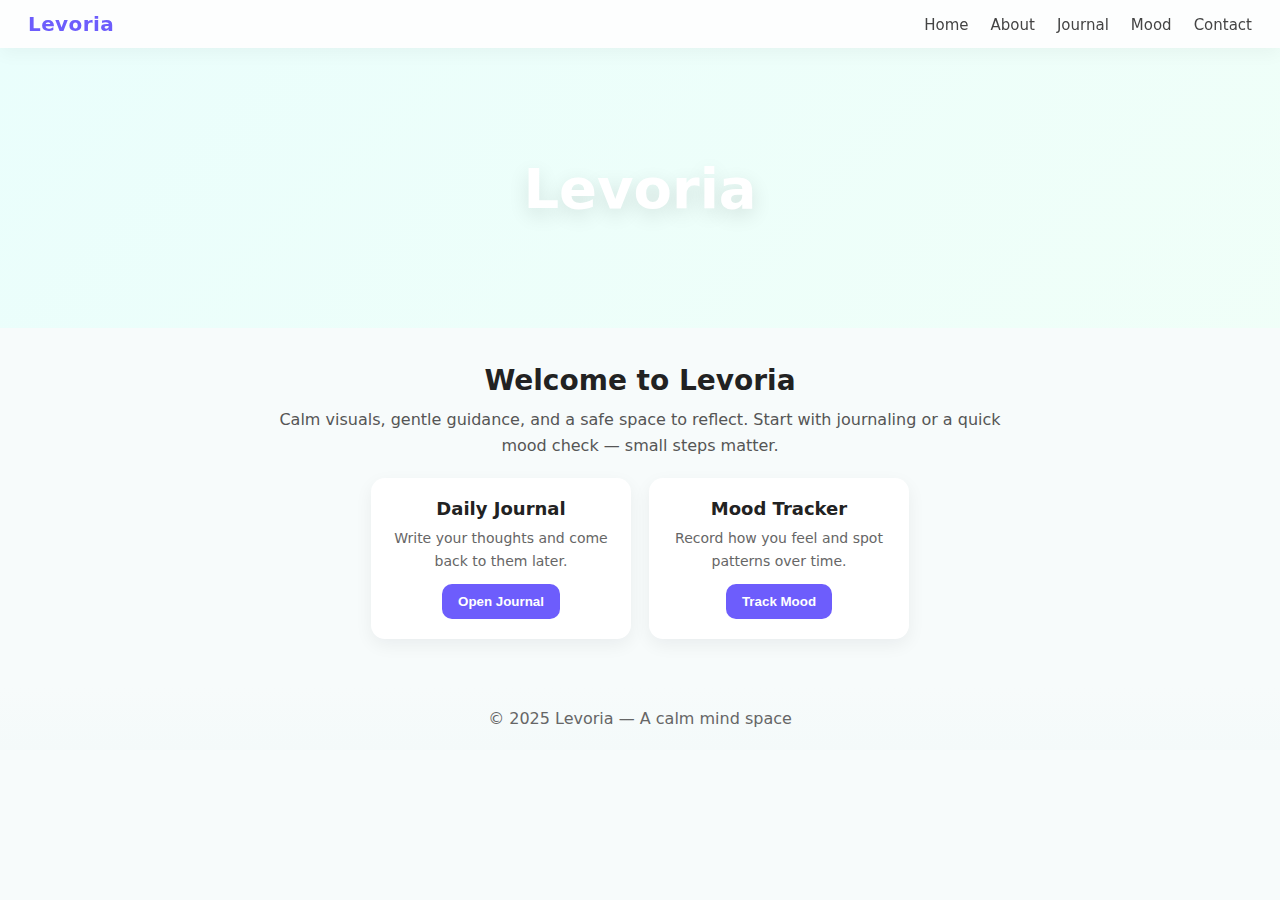
<file: index.html>
<!doctype html>
<html lang="en">
<head>
  <meta charset="utf-8" />
  <meta name="viewport" content="width=device-width,initial-scale=1" />
  <title>Levoria — Home</title>
  <link rel="stylesheet" href="style.css">
</head>
<body>

<nav class="navbar">
  <div class="logo">Levoria</div>
  <ul class="nav-links">
    <li><a href="index.html">Home</a></li>
    <li><a href="about.html">About</a></li>
    <li><a href="journal.html">Journal</a></li>
    <li><a href="mood.html">Mood</a></li>
    <li><a href="contact.html">Contact</a></li>
  </ul>
</nav>

<header class="header">Levoria</header>

<main class="section">
  <h2>Welcome to Levoria</h2>
  <p>Calm visuals, gentle guidance, and a safe space to reflect. Start with journaling or a quick mood check — small steps matter.</p>

  <div class="cards" aria-hidden="false">
    <div class="card">
      <h3>Daily Journal</h3>
      <p>Write your thoughts and come back to them later.</p>
      <div style="margin-top:12px"><a href="journal.html"><button>Open Journal</button></a></div>
    </div>

    <div class="card">
      <h3>Mood Tracker</h3>
      <p>Record how you feel and spot patterns over time.</p>
      <div style="margin-top:12px"><a href="mood.html"><button>Track Mood</button></a></div>
    </div>
  </div>
</main>

<footer class="footer">
  © 2025 Levoria — A calm mind space
</footer>

<script src="script.js" defer></script>
</body>
</html>
</file>
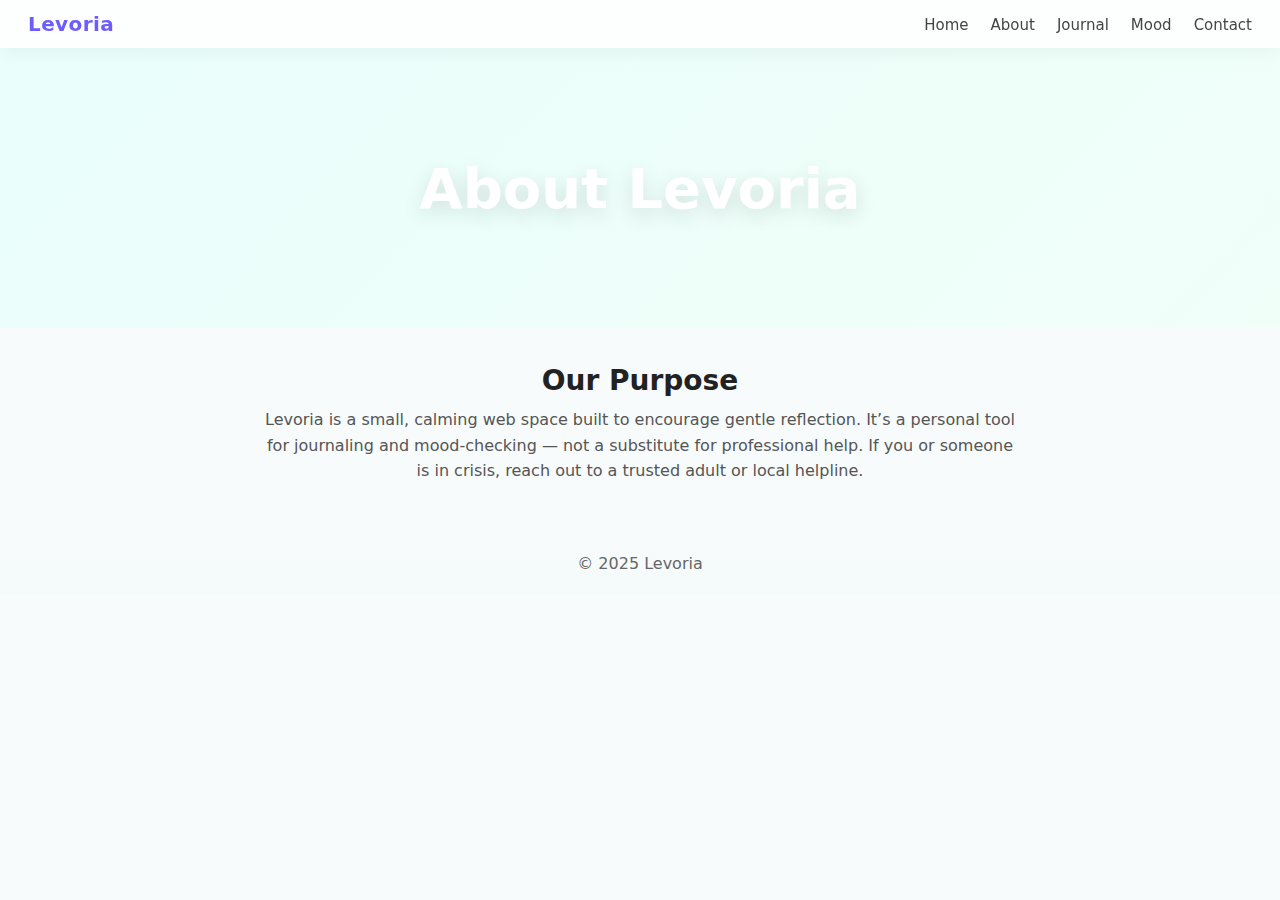
<file: about.html>
<!doctype html>
<html lang="en">
<head>
  <meta charset="utf-8" />
  <meta name="viewport" content="width=device-width,initial-scale=1" />
  <title>Levoria — About</title>
  <link rel="stylesheet" href="style.css">
</head>
<body>

<nav class="navbar">
  <div class="logo">Levoria</div>
  <ul class="nav-links">
    <li><a href="index.html">Home</a></li>
    <li><a href="about.html">About</a></li>
    <li><a href="journal.html">Journal</a></li>
    <li><a href="mood.html">Mood</a></li>
    <li><a href="contact.html">Contact</a></li>
  </ul>
</nav>

<header class="header">About Levoria</header>

<main class="section">
  <h2>Our Purpose</h2>
  <p>Levoria is a small, calming web space built to encourage gentle reflection. It’s a personal tool for journaling and mood-checking — not a substitute for professional help. If you or someone is in crisis, reach out to a trusted adult or local helpline.</p>
</main>

<footer class="footer">© 2025 Levoria</footer>
<script src="script.js" defer></script>
</body>
</html>
</file>
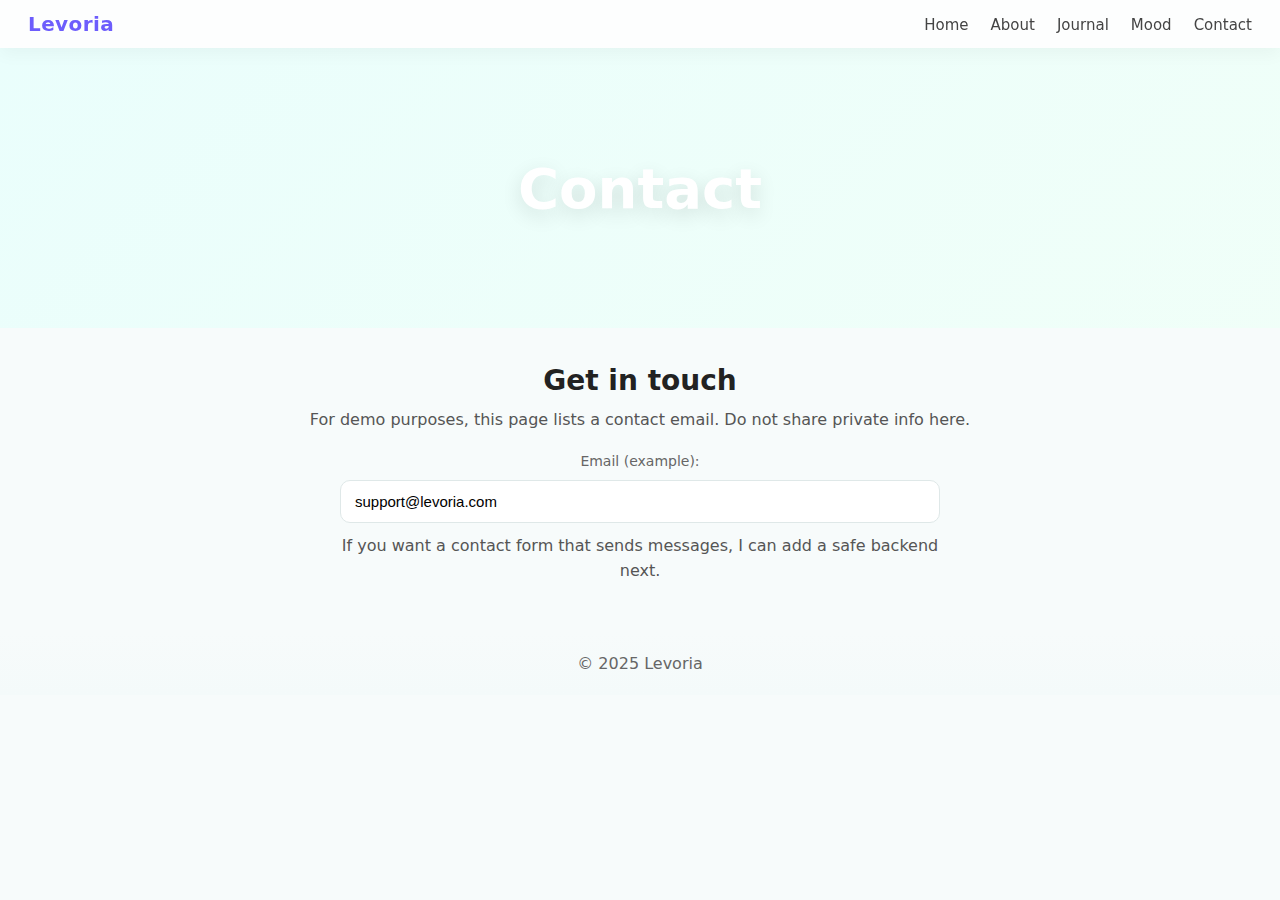
<file: contact.html>
<!doctype html>
<html lang="en">
<head>
  <meta charset="utf-8" />
  <meta name="viewport" content="width=device-width,initial-scale=1" />
  <title>Levoria — Contact</title>
  <link rel="stylesheet" href="style.css">
</head>
<body>

<nav class="navbar">
  <div class="logo">Levoria</div>
  <ul class="nav-links">
    <li><a href="index.html">Home</a></li>
    <li><a href="about.html">About</a></li>
    <li><a href="journal.html">Journal</a></li>
    <li><a href="mood.html">Mood</a></li>
    <li><a href="contact.html">Contact</a></li>
  </ul>
</nav>

<header class="header">Contact</header>

<main class="section">
  <h2>Get in touch</h2>
  <p class="small">For demo purposes, this page lists a contact email. Do not share private info here.</p>

  <div style="max-width:600px;margin:18px auto">
    <label class="small">Email (example):</label>
    <input type="email" value="support@levoria.com" readonly>
    <p class="small" style="margin-top:10px">If you want a contact form that sends messages, I can add a safe backend next.</p>
  </div>
</main>

<footer class="footer">© 2025 Levoria</footer>
<script src="script.js" defer></script>
</body>
</html>
</file>
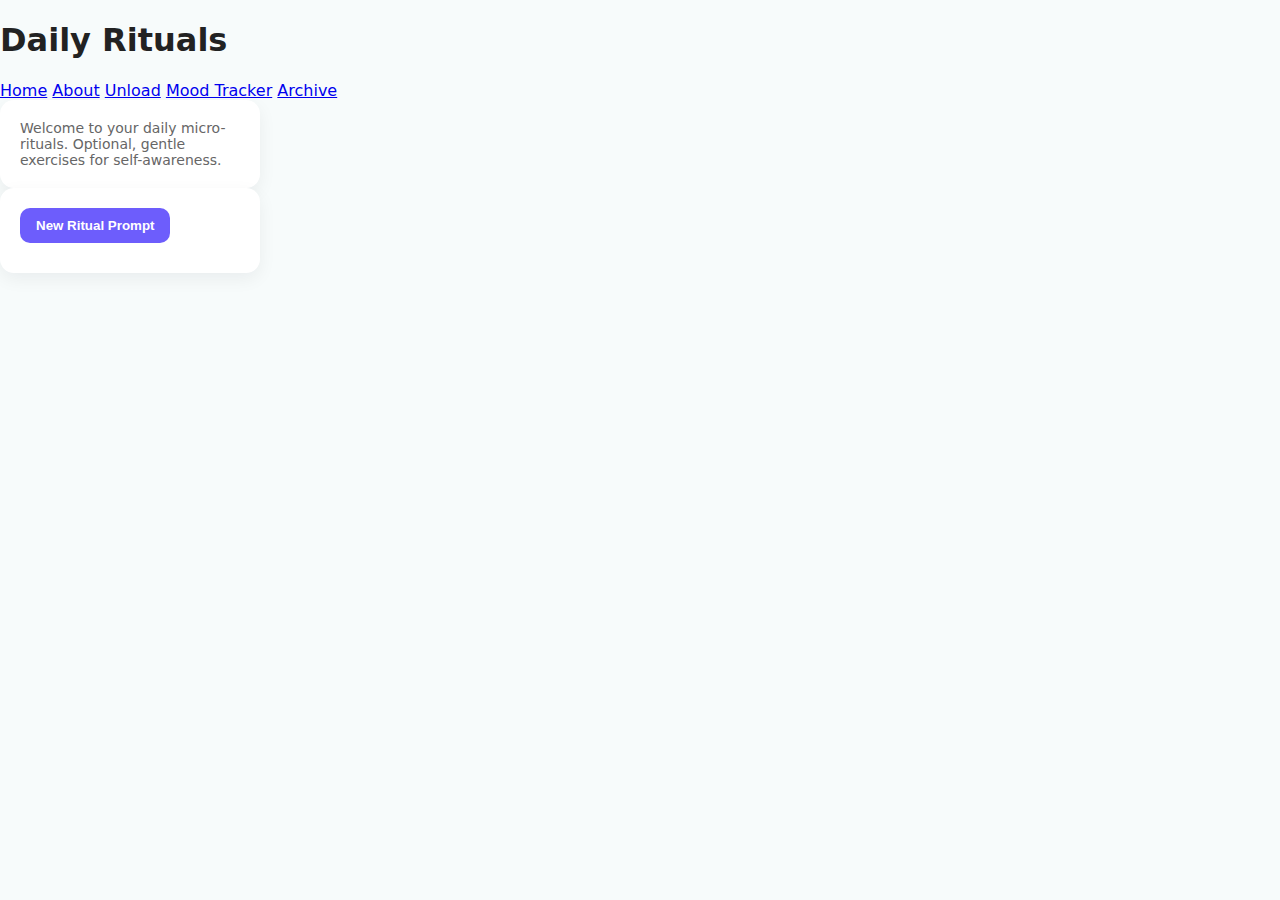
<file: daily.html>
<!DOCTYPE html>
<html lang="en">
<head>
  <meta charset="UTF-8">
  <meta name="viewport" content="width=device-width, initial-scale=1.0">
  <title>Daily Ritual | Levoria</title>
  <link rel="stylesheet" href="style.css">
</head>
<body>

<div class="background-shapes">
  <span></span><span></span><span></span>
</div>

<header>
  <h1>Daily Rituals</h1>
  <nav>
    <a href="index.html">Home</a>
    <a href="about.html">About</a>
    <a href="journal.html">Unload</a>
    <a href="mood.html">Mood Tracker</a>
    <a href="archive.html">Archive</a>
  </nav>
</header>

<main>
  <div class="container">

    <div class="card">
      <p>Welcome to your daily micro-rituals. Optional, gentle exercises for self-awareness.</p>
    </div>

    <div class="card">
      <button onclick="generateDailyRitual()">New Ritual Prompt</button>
      <p id="dailyPrompt" style="margin-top:10px; font-style: italic;"></p>
    </div>

  </div>
</main>

<script>
const dailyRituals = [
  "Notice one small thing you appreciated today.",
  "Release one worry and let it fade.",
  "Acknowledge one feeling without judging it.",
  "Take three deep breaths, slowly.",
  "Write one word describing your day."
];

function generateDailyRitual() {
  const promptEl = document.getElementById("dailyPrompt");
  const random = dailyRituals[Math.floor(Math.random() * dailyRituals.length)];
  promptEl.innerText = random;
}
</script>

</body>
</html>
</file>
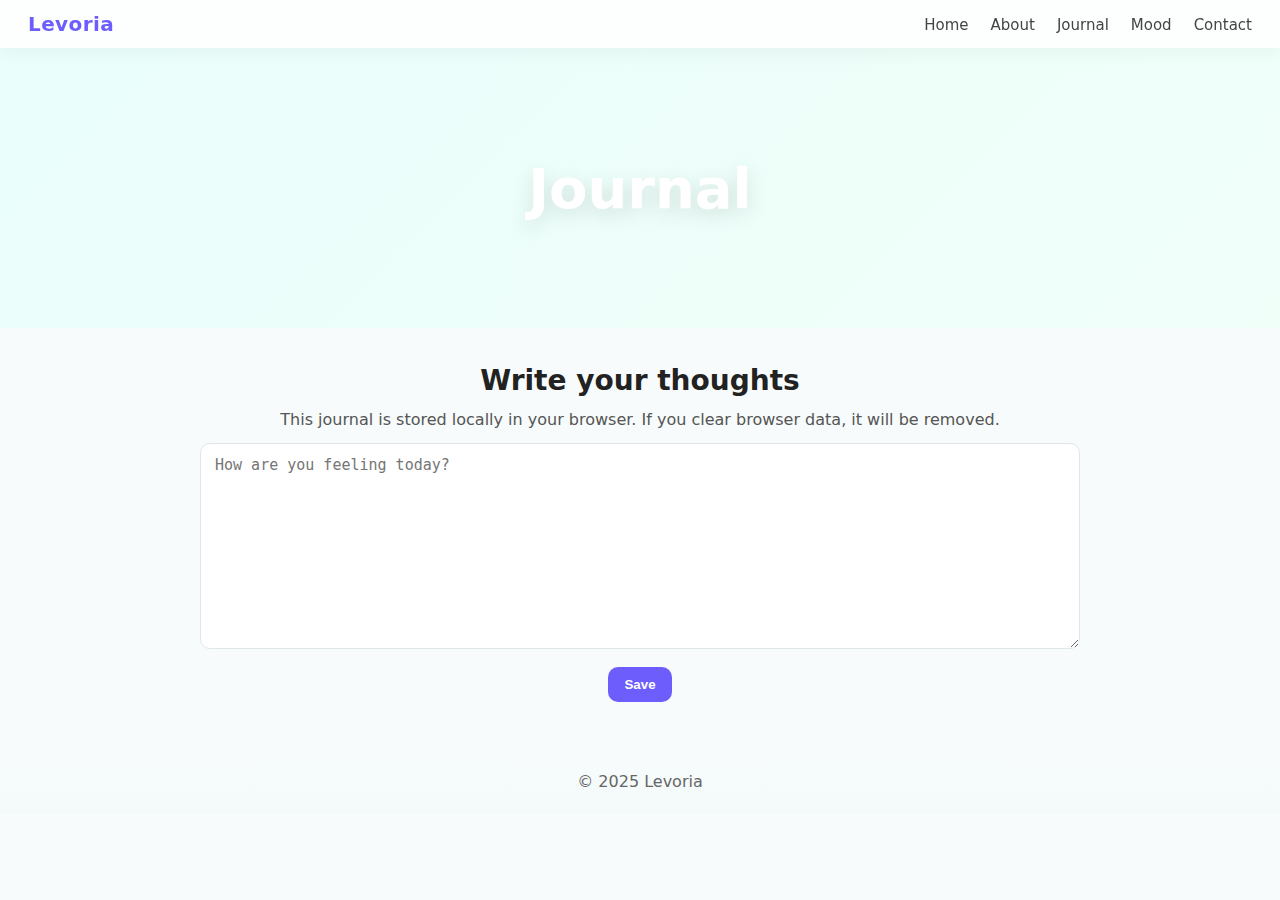
<file: journal.html>
<!doctype html>
<html lang="en">
<head>
  <meta charset="utf-8" />
  <meta name="viewport" content="width=device-width,initial-scale=1" />
  <title>Levoria — Journal</title>
  <link rel="stylesheet" href="style.css">
</head>
<body>

<nav class="navbar">
  <div class="logo">Levoria</div>
  <ul class="nav-links">
    <li><a href="index.html">Home</a></li>
    <li><a href="about.html">About</a></li>
    <li><a href="journal.html">Journal</a></li>
    <li><a href="mood.html">Mood</a></li>
    <li><a href="contact.html">Contact</a></li>
  </ul>
</nav>

<header class="header">Journal</header>

<main class="section">
  <h2>Write your thoughts</h2>
  <p class="small">This journal is stored locally in your browser. If you clear browser data, it will be removed.</p>

  <textarea id="journalText" placeholder="How are you feeling today?" rows="10"></textarea>
  <div style="margin-top:14px">
    <button onclick="saveJournal()">Save</button>
  </div>
</main>

<footer class="footer">© 2025 Levoria</footer>
<script src="script.js" defer></script>
</body>
</html>
</file>
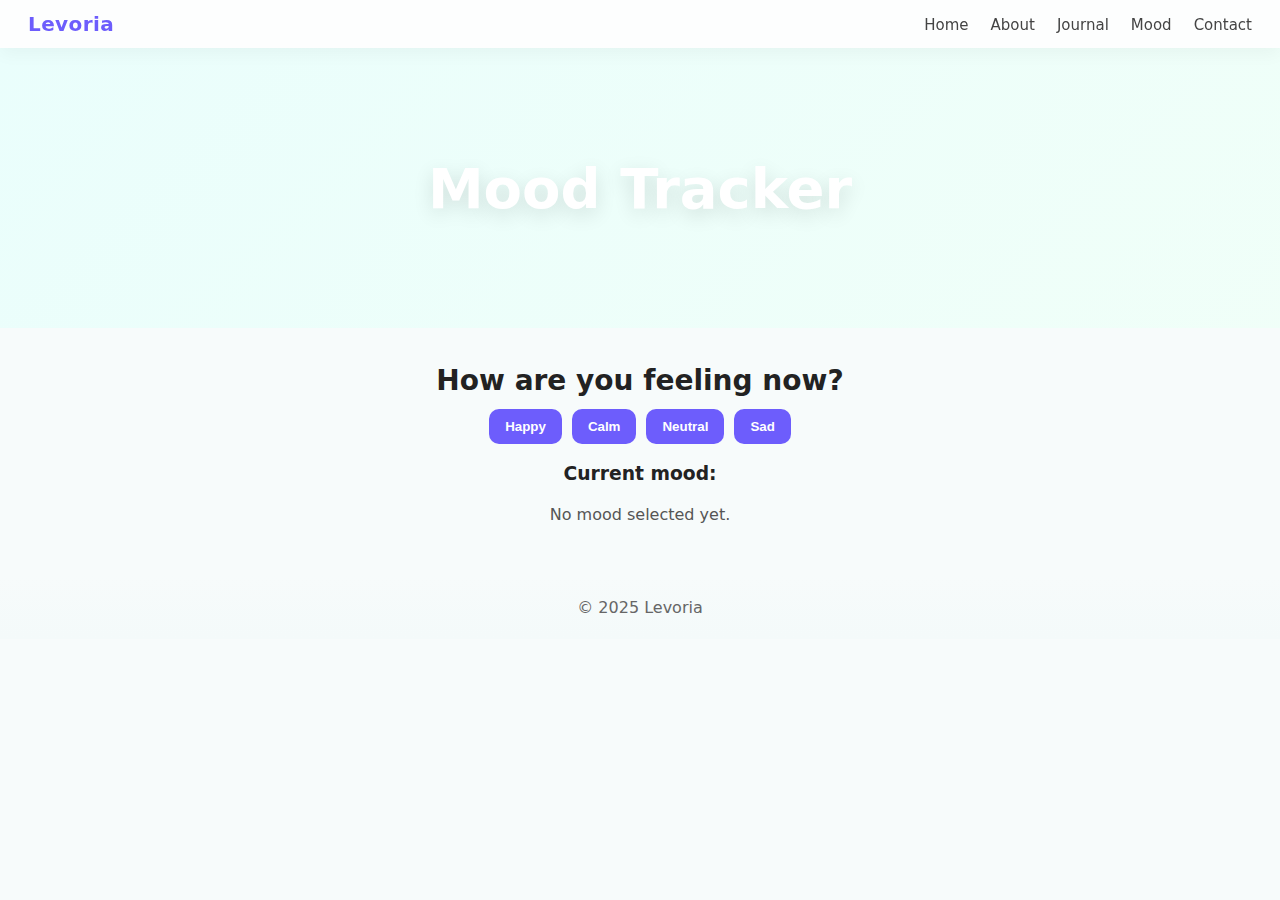
<file: mood.html>
<!doctype html>
<html lang="en">
<head>
  <meta charset="utf-8" />
  <meta name="viewport" content="width=device-width,initial-scale=1" />
  <title>Levoria — Mood Tracker</title>
  <link rel="stylesheet" href="style.css">
</head>
<body>

<nav class="navbar">
  <div class="logo">Levoria</div>
  <ul class="nav-links">
    <li><a href="index.html">Home</a></li>
    <li><a href="about.html">About</a></li>
    <li><a href="journal.html">Journal</a></li>
    <li><a href="mood.html">Mood</a></li>
    <li><a href="contact.html">Contact</a></li>
  </ul>
</nav>

<header class="header">Mood Tracker</header>

<main class="section">
  <h2>How are you feeling now?</h2>
  <div style="margin-top:12px;display:flex;flex-wrap:wrap;gap:10px;justify-content:center">
    <button onclick="setMood('Happy 😊')">Happy</button>
    <button onclick="setMood('Calm 🌿')">Calm</button>
    <button onclick="setMood('Neutral 😐')">Neutral</button>
    <button onclick="setMood('Sad 💧')">Sad</button>
  </div>

  <div style="margin-top:18px">
    <h3>Current mood:</h3>
    <p id="currentMood">No mood selected yet.</p>
  </div>
</main>

<footer class="footer">© 2025 Levoria</footer>
<script src="script.js" defer></script>
</body>
</html>
</file>
<file: style.css>
/* style.css - Levoria (Pastel pista A4) */

/* GENERAL */
:root{
  --lavender:#d9caff;
  --sky:#c7e7ff;
  --pista:#f2fff7; /* A4 chosen */
  --accent:#6d5dfc;
  --bg:#f7fbfb;
}

*{box-sizing:border-box}
body {
  margin: 0;
  font-family: "Poppins", system-ui, -apple-system, "Segoe UI", Roboto, "Helvetica Neue", Arial;
  background: var(--bg);
  color: #222;
}

/* NAVBAR */
.navbar {
  position: sticky;
  top: 0;
  width: 100%;
  background: rgba(255,255,255,0.72);
  backdrop-filter: blur(10px);
  display: flex;
  justify-content: space-between;
  align-items: center;
  padding: 12px 28px;
  box-shadow: 0 6px 18px rgba(21,24,27,0.04);
  z-index: 120;
  animation: fadeIn 0.6s ease;
}

.logo {
  font-size: 20px;
  font-weight: 700;
  color: var(--accent);
  letter-spacing: .4px;
}

.nav-links{
  list-style:none;
  display:flex;
  gap:22px;
  margin:0;padding:0;
}
.nav-links a{
  text-decoration:none;
  color:#444;
  font-size:15px;
  position:relative;
  padding:6px 0;
  transition: color .22s ease;
}
.nav-links a::after{
  content:"";
  position:absolute;
  left:0;bottom:0;
  height:2px;width:0%;
  background:var(--accent);
  border-radius:2px;
  transition:width .25s ease;
}
.nav-links a:hover{ color:var(--accent) }
.nav-links a:hover::after{ width:100% }

/* HEADER */
.header {
  height: 280px;
  display:flex;
  align-items:center;
  justify-content:center;
  color:#fff;
  font-size:56px;
  font-weight:700;
  text-shadow: 0 6px 20px rgba(0,0,0,0.12);
  background: linear-gradient(-45deg, var(--sky), var(--lavender), var(--pista), #eafefc);
  background-size: 400% 400%;
  animation: gradientMove 12s ease infinite;
  margin-bottom: 36px;
}

/* SECTION */
.section {
  max-width: 920px;
  margin: 18px auto 48px;
  padding: 0 20px;
  text-align:center;
}

.section h2{ font-size:28px; margin:6px 0 10px; color:#222; }
.section p{ font-size:16px; color:#555; line-height:1.6; margin:0 auto; max-width:760px; }

/* CARDS */
.cards {
  display:flex;
  flex-wrap:wrap;
  gap:18px;
  justify-content:center;
  margin-top:20px;
}
.card {
  width:260px;
  background:#fff;
  padding:20px;
  border-radius:14px;
  box-shadow: 0 6px 18px rgba(16,24,40,0.06);
  transition: transform .22s ease, box-shadow .22s ease;
}
.card:hover{ transform:translateY(-8px); box-shadow:0 18px 40px rgba(16,24,40,0.08); }
.card h3{ margin:0 0 8px; font-size:18px; color:#222 }
.card p{ margin:0; color:#666; font-size:14px }

/* FORM ELEMENTS */
textarea, input, select {
  width:100%;
  padding:12px 14px;
  border-radius:10px;
  border:1px solid #dfe8e8;
  font-size:15px;
  outline:none;
  background: #fff;
  margin-top:10px;
}
button {
  padding:10px 16px;
  border-radius:10px;
  border:none;
  background:var(--accent);
  color:white;
  font-weight:600;
  cursor:pointer;
  transition: transform .15s ease, background .15s ease;
}
button:hover{ transform: translateY(-3px); background:#5847d8; }

/* SMALL */
.small { font-size:14px; color:#666; }

/* FOOTER */
.footer {
  text-align:center;
  padding:22px 16px;
  background: linear-gradient(180deg, rgba(255,255,255,0), rgba(244,250,250,1));
  color:#666;
  margin-top:36px;
}

/* ANIMATIONS */
@keyframes gradientMove {
  0% { background-position: 0% 50%; }
  50% { background-position: 100% 50%; }
  100% { background-position: 0% 50%; }
}
@keyframes fadeIn {
  from { opacity:0; transform:translateY(-8px) } to { opacity:1; transform:none }
}

/* RESPONSIVE */
@media (max-width:760px){
  .header{ font-size:40px; height:200px }
  .nav-links{ gap:12px; font-size:14px }
  .cards{ gap:12px }
  .card{ width:46% }
}
@media (max-width:420px){
  .card{ width:100% }
  .navbar{ padding:10px 14px }
}
</file>
